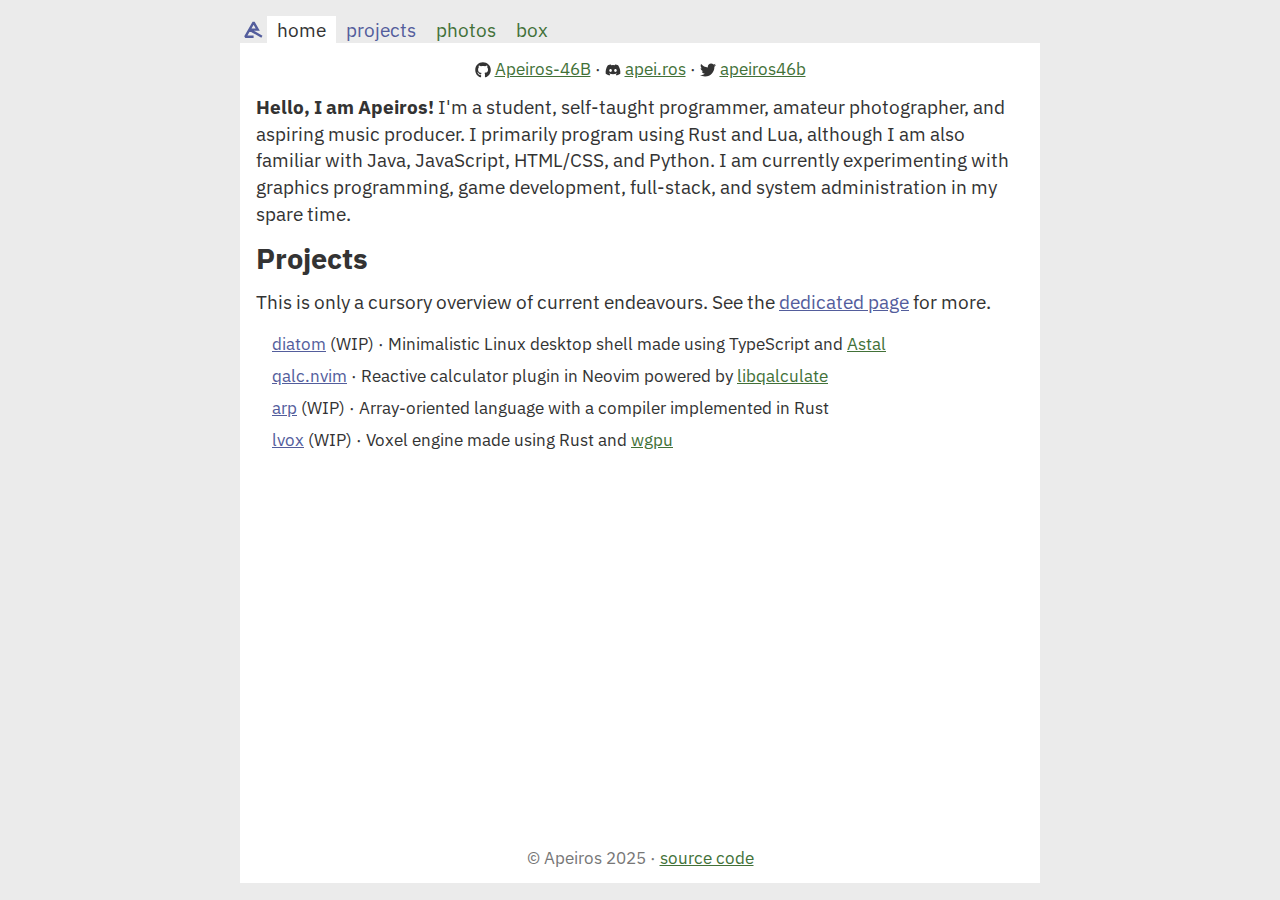
<file: index.html>
<!DOCTYPE html>
<html lang="en">
	<head>
		<meta charset="UTF-8">
		<meta name="viewport" content="width=device-width, initial-scale=1">
		<meta name="description" content="Apeiros' home page">
		<link rel="icon" type="image/x-icon" href="/assets/favicon.svg">
		<link rel="stylesheet" href="style.css">
		<style type="text/css">
			@container (min-width: 355px) {
				#socials-outer {
					display: grid;
					justify-content: center;
				}
			}
			@container (max-width: 354px) {
				#socials {
					display: flex;
					flex-flow: column nowrap;
					gap: 0.2rem;
				}
				#socials > li {
					margin-right: 0;
				}
				#socials > li::after {
					content: "";
				}
			}
		</style>
		<title>Apeiros' page</title>
	</head>
	<body>
		<main>
			<header>
				<nav id="navbar" class="hide-scrollbar">
					<svg id="logo" viewBox="0 0 800 800" xmlns="http://www.w3.org/2000/svg"><path d="M400 100L443.301 75H356.699L400 100ZM53.5898 700L10.2886 675L53.5898 750V700ZM573.205 400V450H659.808L616.506 375L573.205 400ZM356.699 125L529.904 425L616.506 375L443.301 75L356.699 125ZM400 650H53.5898V750H400V650ZM573.205 350H226.795V450H573.205V350ZM201.795 443.301L721.4 743.301L771.4 656.699L251.795 356.699L201.795 443.301ZM96.8911 725L270.096 425L183.494 375L10.2886 675L96.8911 725ZM270.096 425L443.301 125L356.699 75L183.494 375L270.096 425Z" fill="currentColor"/></svg>
					<a class="active" href="/" aria-current="page">home</a>
					<a href="/projects.html">projects</a>
					<a href="https://img.apeiros.xyz/pool/view/1">photos</a>
					<a href="https://box.apeiros.xyz/public">box</a>
				</nav>
			</header>

			<div id="content-outer">
				<div id="content">
					<div id="socials-outer">
						<ul id="socials" class="horiz-list">
							<li>
								<svg class="inline-fa" xmlns="http://www.w3.org/2000/svg" viewBox="0 0 496 512"><!--!Font Awesome Free 6.7.2 by @fontawesome - https://fontawesome.com License - https://fontawesome.com/license/free Copyright 2025 Fonticons, Inc.--><path fill="currentColor" d="M165.9 397.4c0 2-2.3 3.6-5.2 3.6-3.3 .3-5.6-1.3-5.6-3.6 0-2 2.3-3.6 5.2-3.6 3-.3 5.6 1.3 5.6 3.6zm-31.1-4.5c-.7 2 1.3 4.3 4.3 4.9 2.6 1 5.6 0 6.2-2s-1.3-4.3-4.3-5.2c-2.6-.7-5.5 .3-6.2 2.3zm44.2-1.7c-2.9 .7-4.9 2.6-4.6 4.9 .3 2 2.9 3.3 5.9 2.6 2.9-.7 4.9-2.6 4.6-4.6-.3-1.9-3-3.2-5.9-2.9zM244.8 8C106.1 8 0 113.3 0 252c0 110.9 69.8 205.8 169.5 239.2 12.8 2.3 17.3-5.6 17.3-12.1 0-6.2-.3-40.4-.3-61.4 0 0-70 15-84.7-29.8 0 0-11.4-29.1-27.8-36.6 0 0-22.9-15.7 1.6-15.4 0 0 24.9 2 38.6 25.8 21.9 38.6 58.6 27.5 72.9 20.9 2.3-16 8.8-27.1 16-33.7-55.9-6.2-112.3-14.3-112.3-110.5 0-27.5 7.6-41.3 23.6-58.9-2.6-6.5-11.1-33.3 2.6-67.9 20.9-6.5 69 27 69 27 20-5.6 41.5-8.5 62.8-8.5s42.8 2.9 62.8 8.5c0 0 48.1-33.6 69-27 13.7 34.7 5.2 61.4 2.6 67.9 16 17.7 25.8 31.5 25.8 58.9 0 96.5-58.9 104.2-114.8 110.5 9.2 7.9 17 22.9 17 46.4 0 33.7-.3 75.4-.3 83.6 0 6.5 4.6 14.4 17.3 12.1C428.2 457.8 496 362.9 496 252 496 113.3 383.5 8 244.8 8zM97.2 352.9c-1.3 1-1 3.3 .7 5.2 1.6 1.6 3.9 2.3 5.2 1 1.3-1 1-3.3-.7-5.2-1.6-1.6-3.9-2.3-5.2-1zm-10.8-8.1c-.7 1.3 .3 2.9 2.3 3.9 1.6 1 3.6 .7 4.3-.7 .7-1.3-.3-2.9-2.3-3.9-2-.6-3.6-.3-4.3 .7zm32.4 35.6c-1.6 1.3-1 4.3 1.3 6.2 2.3 2.3 5.2 2.6 6.5 1 1.3-1.3 .7-4.3-1.3-6.2-2.2-2.3-5.2-2.6-6.5-1zm-11.4-14.7c-1.6 1-1.6 3.6 0 5.9 1.6 2.3 4.3 3.3 5.6 2.3 1.6-1.3 1.6-3.9 0-6.2-1.4-2.3-4-3.3-5.6-2z"/></svg>
								<a href="https://github.com/Apeiros-46B/" aria-label="Link to GitHub profile">Apeiros-46B</a>
							</li>
							<li>
								<svg class="inline-fa" xmlns="http://www.w3.org/2000/svg" viewBox="0 0 640 512"><!--!Font Awesome Free 6.7.2 by @fontawesome - https://fontawesome.com License - https://fontawesome.com/license/free Copyright 2025 Fonticons, Inc.--><path fill="currentColor" d="M524.5 69.8a1.5 1.5 0 0 0 -.8-.7A485.1 485.1 0 0 0 404.1 32a1.8 1.8 0 0 0 -1.9 .9 337.5 337.5 0 0 0 -14.9 30.6 447.8 447.8 0 0 0 -134.4 0 309.5 309.5 0 0 0 -15.1-30.6 1.9 1.9 0 0 0 -1.9-.9A483.7 483.7 0 0 0 116.1 69.1a1.7 1.7 0 0 0 -.8 .7C39.1 183.7 18.2 294.7 28.4 404.4a2 2 0 0 0 .8 1.4A487.7 487.7 0 0 0 176 479.9a1.9 1.9 0 0 0 2.1-.7A348.2 348.2 0 0 0 208.1 430.4a1.9 1.9 0 0 0 -1-2.6 321.2 321.2 0 0 1 -45.9-21.9 1.9 1.9 0 0 1 -.2-3.1c3.1-2.3 6.2-4.7 9.1-7.1a1.8 1.8 0 0 1 1.9-.3c96.2 43.9 200.4 43.9 295.5 0a1.8 1.8 0 0 1 1.9 .2c2.9 2.4 6 4.9 9.1 7.2a1.9 1.9 0 0 1 -.2 3.1 301.4 301.4 0 0 1 -45.9 21.8 1.9 1.9 0 0 0 -1 2.6 391.1 391.1 0 0 0 30 48.8 1.9 1.9 0 0 0 2.1 .7A486 486 0 0 0 610.7 405.7a1.9 1.9 0 0 0 .8-1.4C623.7 277.6 590.9 167.5 524.5 69.8zM222.5 337.6c-29 0-52.8-26.6-52.8-59.2S193.1 219.1 222.5 219.1c29.7 0 53.3 26.8 52.8 59.2C275.3 311 251.9 337.6 222.5 337.6zm195.4 0c-29 0-52.8-26.6-52.8-59.2S388.4 219.1 417.9 219.1c29.7 0 53.3 26.8 52.8 59.2C470.7 311 447.5 337.6 417.9 337.6z"/></svg>
								<a href="https://discord.com/users/443604304264429578" aria-label="Link to Discord profile">apei.ros</a>
							</li>
							<li>
								<svg class="inline-fa" xmlns="http://www.w3.org/2000/svg" viewBox="0 0 512 512"><!--!Font Awesome Free 6.7.2 by @fontawesome - https://fontawesome.com License - https://fontawesome.com/license/free Copyright 2025 Fonticons, Inc.--><path fill="currentColor" d="M459.4 151.7c.3 4.5 .3 9.1 .3 13.6 0 138.7-105.6 298.6-298.6 298.6-59.5 0-114.7-17.2-161.1-47.1 8.4 1 16.6 1.3 25.3 1.3 49.1 0 94.2-16.6 130.3-44.8-46.1-1-84.8-31.2-98.1-72.8 6.5 1 13 1.6 19.8 1.6 9.4 0 18.8-1.3 27.6-3.6-48.1-9.7-84.1-52-84.1-103v-1.3c14 7.8 30.2 12.7 47.4 13.3-28.3-18.8-46.8-51-46.8-87.4 0-19.5 5.2-37.4 14.3-53 51.7 63.7 129.3 105.3 216.4 109.8-1.6-7.8-2.6-15.9-2.6-24 0-57.8 46.8-104.9 104.9-104.9 30.2 0 57.5 12.7 76.7 33.1 23.7-4.5 46.5-13.3 66.6-25.3-7.8 24.4-24.4 44.8-46.1 57.8 21.1-2.3 41.6-8.1 60.4-16.2-14.3 20.8-32.2 39.3-52.6 54.3z"/></svg>
								<a href="https://twitter.com/apeiros46b" aria-label="Link to Twitter profile">apeiros46b</a>
							</li>
						</ul>
					</div>

					<p>
						<strong>Hello, I am Apeiros!</strong> I'm a student, self-taught programmer, amateur photographer, and aspiring music producer.
						I primarily program using Rust and Lua, although I am also familiar with Java, JavaScript, HTML/CSS, and Python.
						I am currently experimenting with graphics programming, game development, full-stack, and system administration in my spare time.
					</p>

					<section id="projects">
						<h1>Projects</h1>
						<p>This is only a cursory overview of current endeavours. See the <a href="/projects.html">dedicated page</a> for more.</p>
						<ul class="inset-list">
							<li>
								<a href="/projects.html#diatom">diatom</a> (WIP) ·
								Minimalistic Linux desktop shell made using TypeScript and <a href="https://aylur.github.io/astal">Astal</a>
							</li>
							<li>
								<a href="/projects.html#qalc.nvim">qalc.nvim</a> ·
								Reactive calculator plugin in Neovim powered by <a href="https://github.com/Qalculate/libqalculate">libqalculate</a>
							</li>
							<li>
								<a href="/projects.html#arp">arp</a> (WIP) ·
								Array-oriented language with a compiler implemented in Rust
							</li>
							<li>
								<a href="/projects.html#lvox">lvox</a> (WIP) ·
								Voxel engine made using Rust and <a href="https://github.com/gfx-rs/wgpu">wgpu</a>
							</li>
						</ul>
					</section>
				</div>

				<div class="flex-fill"></div>

				<footer>
					<div class="88x31s">
						<!-- nothing here yet! -->
					</div>
					<ul class="horiz-list">
						<li>© Apeiros 2025</li>
						<li><a href="https://github.com/Apeiros-46B/www">source code</a></li>
					</ul>
				</footer>
			</div>
		</div>
	</body>
</html>
</file>
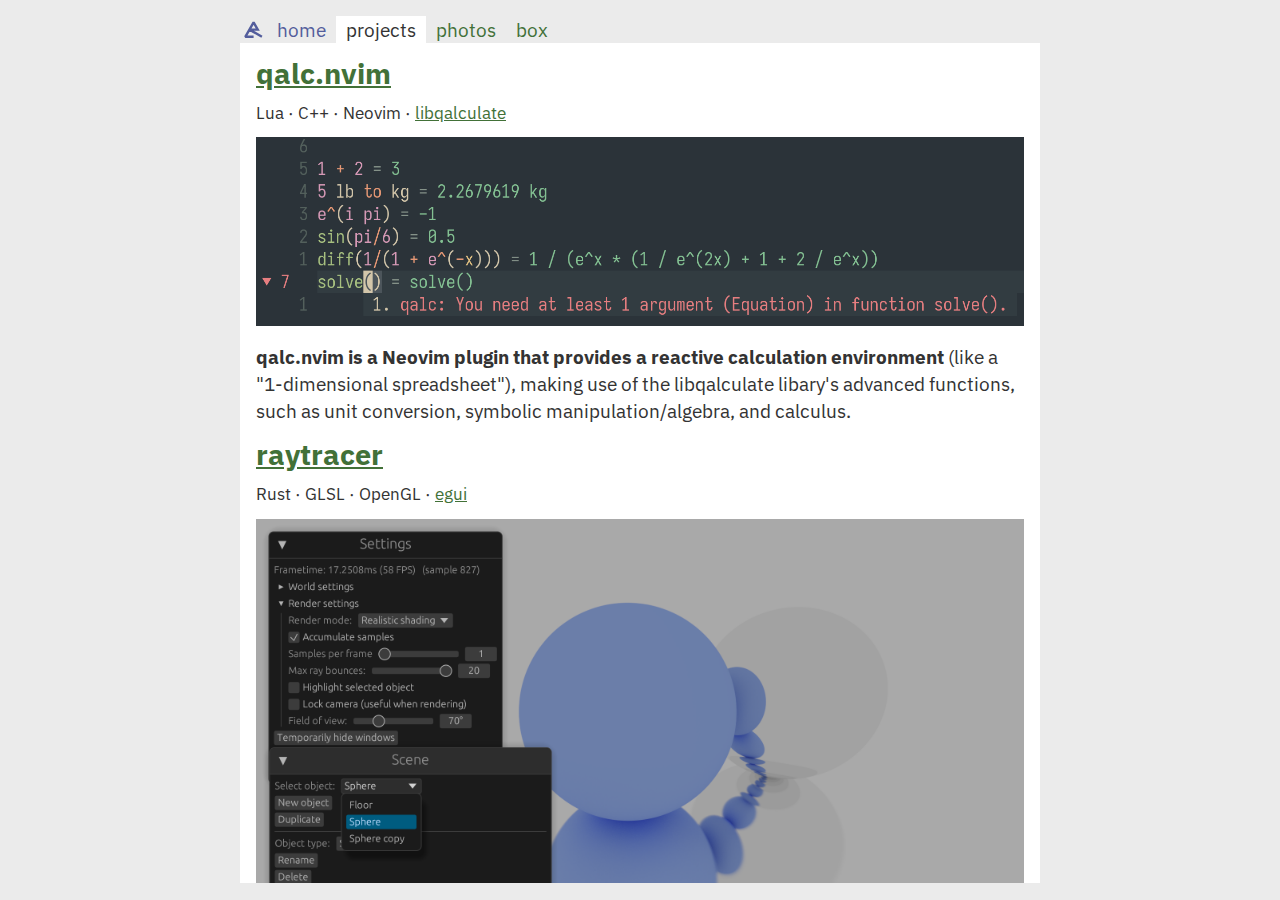
<file: projects.html>
<!DOCTYPE html>
<html lang="en">
	<head>
		<meta charset="UTF-8">
		<meta name="viewport" content="width=device-width, initial-scale=1">
		<meta name="description" content="Apeiros' home page">
		<link rel="stylesheet" href="style.css">
		<style type="text/css"></style>
		<title>Apeiros' projects</title>
	</head>
	<body>
		<main>
			<header>
				<nav id="navbar" class="hide-scrollbar">
					<svg id="logo" width="800" height="800" viewBox="0 0 800 800" fill="none" xmlns="http://www.w3.org/2000/svg"><path d="M400 100L443.301 75H356.699L400 100ZM53.5898 700L10.2886 675L53.5898 750V700ZM573.205 400V450H659.808L616.506 375L573.205 400ZM356.699 125L529.904 425L616.506 375L443.301 75L356.699 125ZM400 650H53.5898V750H400V650ZM573.205 350H226.795V450H573.205V350ZM201.795 443.301L721.4 743.301L771.4 656.699L251.795 356.699L201.795 443.301ZM96.8911 725L270.096 425L183.494 375L10.2886 675L96.8911 725ZM270.096 425L443.301 125L356.699 75L183.494 375L270.096 425Z" fill="currentColor"/></svg>
					<a href="/">home</a>
					<a class="active" href="/projects.html" aria-current="page">projects</a>
					<a href="https://img.apeiros.xyz/pool/view/1">photos</a>
					<a href="https://box.apeiros.xyz/public">box</a>
				</nav>
			</header>

			<div id="content-outer">
				<div id="content">
					<section id="qalc.nvim">
						<h1><a href="https://github.com/Apeiros-46B/qalc.nvim/tree/rewrite">qalc.nvim</a></h1>
						<ul class="horiz-list">
							<li>Lua</li>
							<li>C++</li>
							<li>Neovim</li>
							<li><a href="https://github.com/Qalculate/libqalculate">libqalculate</a></li>
						</ul>
						<img
							src="/assets/projects/qalc.png"
							alt="Image showing qalc.nvim evaluating arithmetic, derivatives, and reporting errors in user input."
						>
						<p>
							<strong>qalc.nvim is a Neovim plugin that provides a reactive calculation environment</strong> (like a "1-dimensional spreadsheet"),
							making use of the libqalculate libary's advanced functions, such as unit conversion, symbolic manipulation/algebra, and calculus.
						</p>
					</section>

					<section id="raytracer">
						<h1><a href="https://github.com/Apeiros-46B/raytracer">raytracer</a></h1>
						<ul class="horiz-list">
							<li>Rust</li>
							<li>GLSL</li>
							<li>OpenGL</li>
							<li><a href="https://github.com/emilk/egui">egui</a></li>
						</ul>
						<img
							src="/assets/projects/raytracer.png"
							alt="Image showing three objects: a matte sphere, a reflective sphere, and a reflective surface. The reflective objects can be seen within each others' reflections. On the left, there are two floating windows for modifying the scene."
						>
						<p>
							<strong>raytracer is a web and native app that can render simple objects</strong> (ellipsoids and boxes).
							It uses a naive stochastic path-tracing method to approximate realistic lighting, implemented as a fragment shader in OpenGL.
						</p>
					</section>

					<section id="diatom">
						<h1>diatom (WIP)</h1>
						<ul class="horiz-list">
							<li>TypeScript</li>
							<li>JSX</li>
							<li>GTK</li>
							<li><a href="https://aylur.github.io/astal">Astal</a></li>
						</ul>
						<img
							src="/assets/projects/diatom.png"
							alt="Image showing two windows open on a desktop accompanied by a thin information panel on the left; one is a code editor editing a TypeScript file, and the other is a GTK widget inspector showing the widget hierarchy."
						>
						<p>
							<strong>diatom is a custom Linux desktop shell.</strong>
							Currently, it has the bare minimum functionality needed (indicators for workspaces and battery level, on the thin bar at the left of the image).
							In the future, I will be adding a clock, a calendar with an event system, a notification centre, and system controls such as WiFi and Bluetooth (in a toggleable popup).
							Heavy stylistic inspiration was taken from <a href="https://github.com/phisch">phisch</a>'s "phrame" concept.</p>
					</section>

					<section id="lvox">
						<h1>lvox (WIP)</h1>
						<ul class="horiz-list">
							<li>Rust</li>
							<li>WGSL</li>
							<li>wgpu</li>
						</ul>
						<img
							src="/assets/projects/lvox.png"
							alt="Image showing a voxelized sphere rendered in lvox."
						>
						<p>
							<strong>lvox will be a large-scale voxel rendering engine</strong>
							with support for extensibility through a plugin/mod system, intended for making games.
							Eventually, I hope to make a physics-oriented sandbox game on top of this, although that is definitely far in the future.
						</p>
					</section>

					<section id="arp">
						<h1>arp (WIP)</h1>
						<ul class="horiz-list">
							<li>Rust</li>
							<li>Lua</li>
						</ul>
						<img
							src="/assets/projects/arp.png"
							alt="Image showing two function definitions in arp, for updating a Game of Life grid."
						>
						<p>
							<strong>arp will be a compiled, array-oriented programming language</strong> with an emphasis on metaprogramming and macros.
							It will target Lua, and eventually LLVM IR and potentially SPIR-V in the future.
						</p>
					</section>
				</div>

				<div class="flex-fill"></div>

				<footer>
					<div class="88x31s">
						<!-- nothing here yet! -->
					</div>
					<ul class="horiz-list">
						<li>© Apeiros 2025</li>
						<li><a href="https://github.com/Apeiros-46B/www">source code</a></li>
					</ul>
				</footer>
			</div>
		</div>
	</body>
</html>
</file>
<file: style.css>
@import url('https://fonts.googleapis.com/css2?family=IBM+Plex+Sans:ital,wght@0,400;0,700;1,400;1,700&display=swap');

/* {{{ reset css
 * http://meyerweb.com/eric/tools/css/reset/
 * v2.0 | 20110126
 * License: none (public domain)
 */
html, body, div, span, applet, object, iframe,
h1, h2, h3, h4, h5, h6, p, blockquote, pre,
a, abbr, acronym, address, big, cite, code,
del, dfn, em, img, ins, kbd, q, s, samp,
small, strike, strong, sub, sup, tt, var,
b, u, i, center,
dl, dt, dd, ol, ul, li,
fieldset, form, label, legend,
table, caption, tbody, tfoot, thead, tr, th, td,
article, aside, canvas, details, embed,
figure, figcaption, footer, header, hgroup,
menu, nav, output, ruby, section, summary,
time, mark, audio, video {
	margin: 0;
	padding: 0;
	border: 0;
	font-size: 100%;
	font: inherit;
	vertical-align: baseline;
}
article, aside, details, figcaption, figure,
footer, header, hgroup, menu, nav, section {
	display: block;
}
body {
	line-height: 1;
}
ol, ul {
	list-style: none;
}
blockquote, q {
	quotes: none;
}
blockquote:before, blockquote:after,
q:before, q:after {
	content: '';
	content: none;
}
table {
	border-collapse: collapse;
	border-spacing: 0;
}
/* }}} */

/* {{{ theme */
@media (prefers-color-scheme: dark) {
	/* Everforest hard dark */
	:root {
		--red:    #e67e80;
		--orange: #e69875;
		--yellow: #dbbc7f;
		--green:  #a7c080;
		--aqua:   #83c092;
		--blue:   #7fbbb3;
		--purple: #d699b6;

		--bg1: #2b3339;
		--bg2: #323c41;
		--bg3: #3a454a;
		--fg1: #d3c6aa;
		--fg2: #859289;

		--bg1-clear: #2b333900;
		--bg1-faded: #2b3339aa;
	}
}
@media (prefers-color-scheme: light) {
	/* elysium haze */
	:root {
		--red:    #904961;
		--orange: #934c3d;
		--yellow: #b5803e;
		--green:  #427138;
		--aqua:   #117555;
		--blue:   #535d9c;
		--purple: #79508a;

		--bg1: #ebebeb;
		--bg2: #f4f4f4;
		--bg3: #ffffff;
		--fg1: #333333;
		--fg2: #777777;

		--bg1-clear: #ebebeb00;
		--bg1-faded: #ebebebaa;
	}
}
:root {
	--internal-link-color: var(--blue);
	--external-link-color: var(--green);
	--scrollbar-thumb-color: var(--purple);
	--scrollbar-track-color: var(--bg3);
	--scrollbar-width: 4px;
}
/* }}} */

/* {{{ default styles */
body {
	margin-left: 1rem;
	margin-right: 1rem;
	font-family: IBM Plex Sans;
	font-size: 120%;
	color: var(--fg1);
	background-color: var(--bg1);
}
h1 {
	font-size: 150%;
	font-weight: 700; } li, p {
	line-height: 140%;
}
a {
	color: var(--internal-link-color);
}
a[href*='//']{
	color: var(--external-link-color);
}
b, strong {
	font-weight: 700;
}
img {
	max-width: 100%;
}
@supports selector(::-webkit-scrollbar) {
	::-webkit-scrollbar-track {
		background-color: var(--scrollbar-track-color);
	}
	::-webkit-scrollbar {
		width: 4px;
		background-color: var(--scrollbar-track-color);
	}
	::-webkit-scrollbar-thumb {
		background-color: var(--scrollbar-thumb-color);
	}
}
@supports not selector(::-webkit-scrollbar) {
	* {
		scrollbar-width: thin;
		scrollbar-color: var(--scrollbar-thumb-color) var(--scrollbar-track-color);
	}
}
/* }}} */

/* {{{ utility classes */
.flex-fill {
	flex-grow: 1;
}

.hide-scrollbar {
	scrollbar-width: none;
	-ms-overflow-style: none;
}
.hide-scrollbar::-webkit-scrollbar {
	display: none;
}

ul.inset-list {
	margin-left: 1rem;
	margin-right: 1rem;
	font-size: 90%;
}
ul.inset-list > :nth-last-child(n+2) {
	margin-bottom: 0.5rem;
}

ul.horiz-list {
	font-size: 90%;
	list-style-type: none;
	margin-left: 0;
}
ul.horiz-list > li {
	display: inline-block;
	line-height: 100%;
}
ul.horiz-list > li:nth-last-child(n+2)::after {
	content: " \00b7";
}

svg.inline-fa {
	display: inline-block;
	margin-top: 3px;
	margin-bottom: -3px;
	width: 1rem;
	height: 1rem;
}
/* }}} */

/* {{{ layout-specific styles (not page-specific) */
main {
	max-width: 50rem;
	margin: auto;
	margin-bottom: 1rem;
	background-color: var(--bg3);
}

header {
	top: 0;
	position: sticky;
	padding-top: 1rem;
	background-color: var(--bg1);
	border-bottom: 1rem solid var(--bg3);
}
/* {{{ navbar */
#logo {
	width: 1.2rem;
	height: 1.2rem;
	margin-left: 4px;
	margin-bottom: -2px;
	color: var(--blue);
}
nav {
	overflow-x: scroll;
	overflow-y: hidden;
	white-space: nowrap;
	padding-top: 4px;
	padding-bottom: 4px;
}
nav > a {
	margin-right: -4px;
	padding: 4px 10px 4px 10px;
	text-decoration: none;
}
nav > a:hover {
	background-color: var(--bg2);
	text-decoration: underline;
}
nav > a.active {
	background-color: var(--bg3);
	color: var(--fg1);
}
/* fade out to the right to indicate scrollability */
nav::after {
  content: "";
  position: absolute;
  z-index: 1;
  top: 0;
  right: 0;
  pointer-events: none;
  background-image: linear-gradient(to right, var(--bg1-clear) 0%, var(--bg1-faded) 100%);
  width: 4rem;
  height: 100%;
}
/* }}} */

/* {{{ content */
#content-outer {
	display: flex;
	flex-direction: column;
	container-type: size;
	overflow: auto;
	/* top padding is handled by header so that scrolling doesn't clip into it */
	padding-left: 1rem;
	padding-right: 1rem;
	padding-bottom: 1rem;
	height: calc(100vh - 5.8rem);
}
#content > :nth-last-child(n+2),
section > :nth-last-child(n+2) {
	margin-bottom: 1rem;
}
/* }}} */

footer {
	display: grid;
	justify-content: center;
	padding-top: 1rem;
	color: var(--fg2);
}
/* }}} */
</file>
